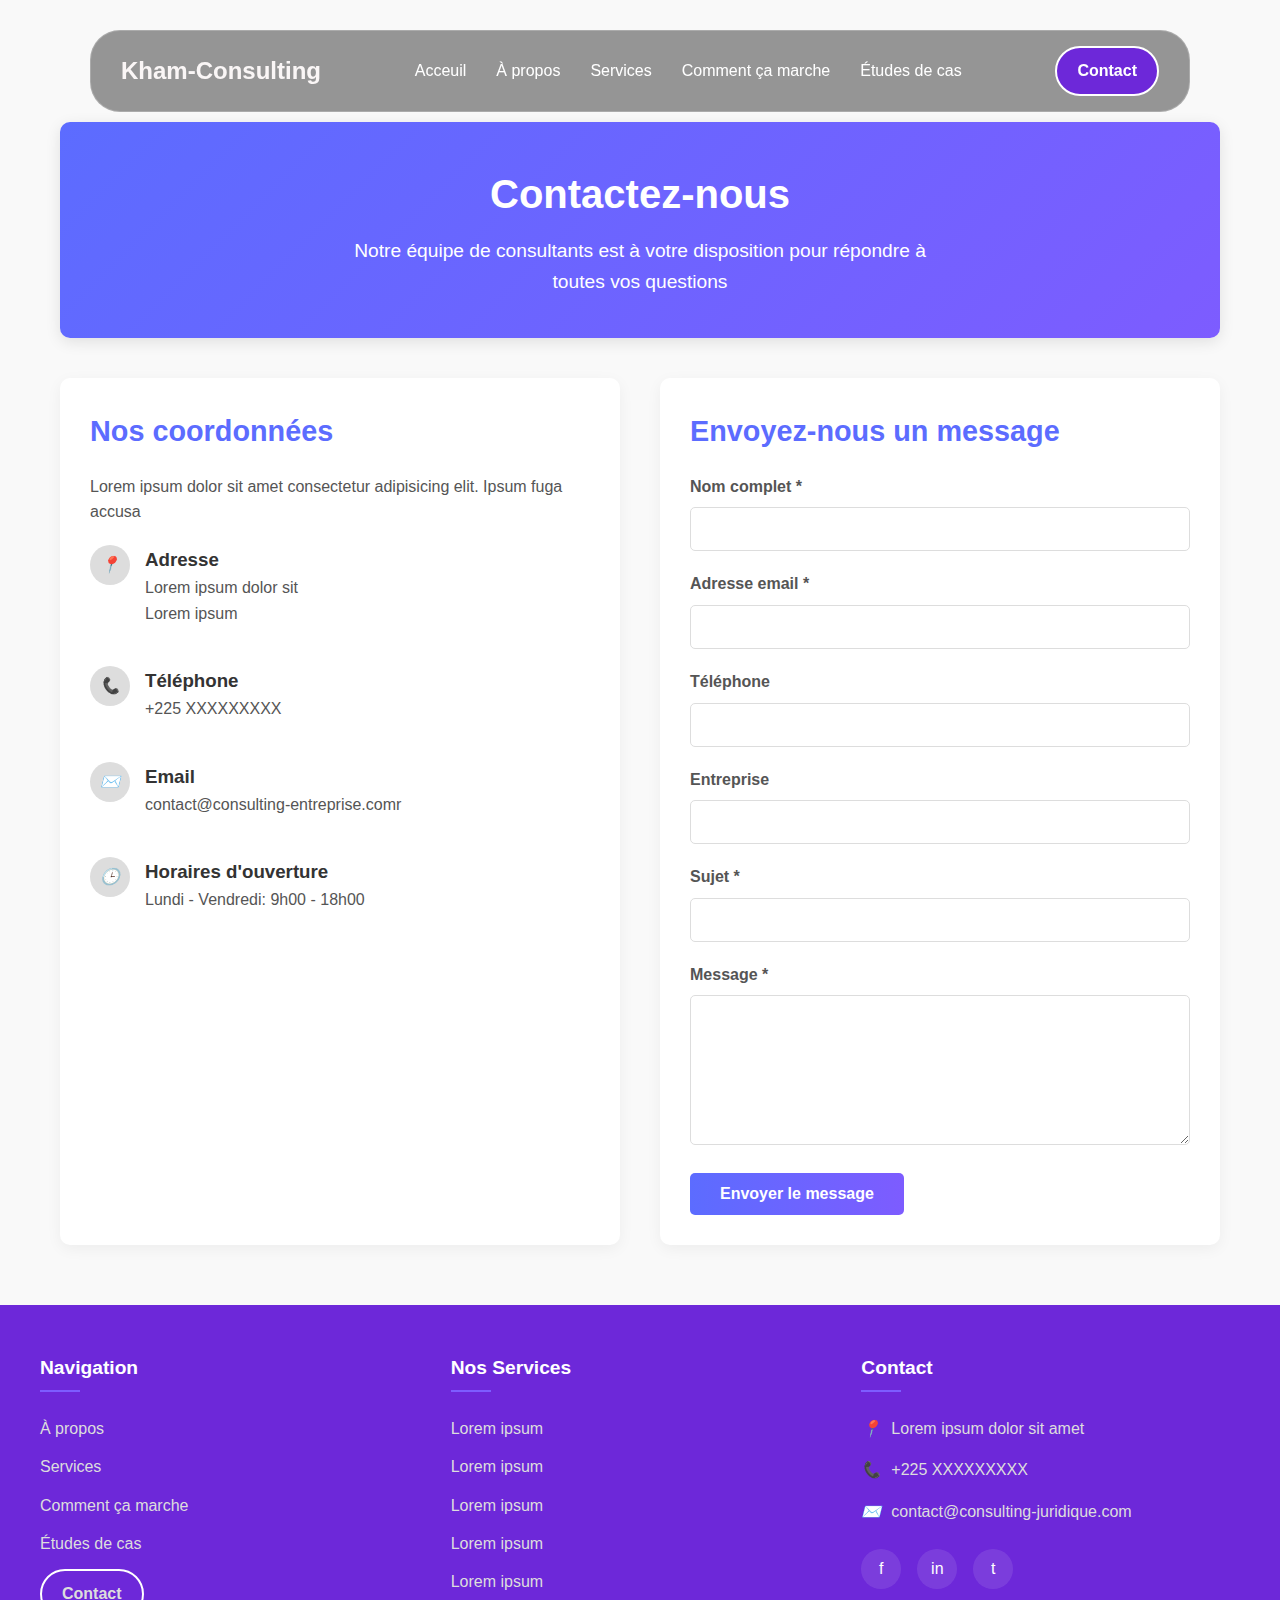
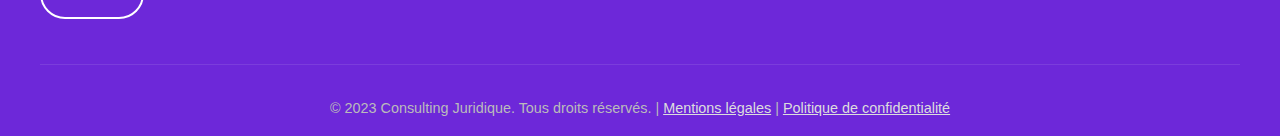
<file: contact.html>
<!DOCTYPE html>
<html lang="fr">
<head>
    <meta charset="UTF-8">
    <meta name="viewport" content="width=device-width, initial-scale=1.0">
    <title>Contactez-nous | Entreprise de Consulting</title>
    <style>
        :root {
            --primary: #5c6cff;
            --secondary: #7d5cff;
            --light: #dddddd;
        }
        
        * {
            margin: 0;
            padding: 0;
            box-sizing: border-box;
            font-family: 'Segoe UI', Tahoma, Geneva, Verdana, sans-serif;
        }
        
        body {
            background-color: #f9f9f9;
            color: #333;
            line-height: 1.6;
        }
        
        .container {
            max-width: 1200px;
            margin: 0 auto;
            padding: 20px;
        }
        /* NAVBAR */
.navbar {
  position: fixed;
  top: 30px;
  left: 50%;
  transform: translateX(-50%);
  width: 90%;
  max-width: 1100px;
  padding: 15px 30px;
  display: flex;
  justify-content: space-between;
  align-items: center;
  background: rgba(0, 0, 0, 0.4);
  backdrop-filter: blur(10px);
  border: 1px solid rgba(255, 255, 255, 0.2);
  border-radius: 30px;
  z-index: 1000;
  transition: all 0.3s ease;
}

.navbar.scrolled {
  top: 15px;
  background: rgba(0, 0, 0, 0.8);
}

.logo {
  font-size: 1.5rem;
  font-weight: bold;
  color: white;
}

.nav-links {
  list-style: none;
  display: flex;
  gap: 30px;
}

.nav-links li a {
  text-decoration: none;
  color: white;
  font-size: 1rem;
  transition: color 0.3s;
  font-weight: 500;
}

.nav-links li a:hover {
  color: #5c6cff;
}

.btn-nav {
  padding: 10px 20px;
  border: 2px solid white;
  border-radius: 30px;
  color: white;
  background-color: #6d28d9;
  text-decoration: none;
  font-weight: bold;
  transition: all 0.3s ease;
}

.btn-nav:hover {
  background: white;
  color: #6d28d9;
}

/* Toggle bar */
.icons {
  display: none;
  font-size: 2rem;
  color: white;
  cursor: pointer;
  z-index: 1001;
}
        .contacter-nous {
            text-align: center;
            padding: 40px 0;
            background: linear-gradient(135deg, var(--primary), var(--secondary));
            color: white;
            border-radius: 10px;
            margin-bottom: 40px;
            box-shadow: 0 4px 15px rgba(0, 0, 0, 0.1);
        }
        
        .contacter-nous h1 {
            font-size: 2.5rem;
            margin-bottom: 10px;
        }
        
        .contacter-nous p {
            font-size: 1.2rem;
            max-width: 600px;
            margin: 0 auto;
        }
        
        .contact-container {
            display: flex;
            flex-wrap: wrap;
            gap: 40px;
            margin-bottom: 40px;
        }
        
        .contact-info {
            flex: 1;
            min-width: 300px;
            background-color: white;
            padding: 30px;
            border-radius: 10px;
            box-shadow: 0 4px 15px rgba(0, 0, 0, 0.05);
        }
        
        .contact-info h2 {
            color: var(--primary);
            margin-bottom: 20px;
            font-size: 1.8rem;
        }
        
        .contact-info p {
            margin-bottom: 20px;
            color: #555;
        }
        
        .info-item {
            display: flex;
            align-items: flex-start;
            margin-bottom: 20px;
        }
        
        .info-item i {
            background-color: var(--light);
            color: var(--primary);
            width: 40px;
            height: 40px;
            border-radius: 50%;
            display: flex;
            align-items: center;
            justify-content: center;
            margin-right: 15px;
            flex-shrink: 0;
        }
        
        .contact-form {
            flex: 1;
            min-width: 300px;
            background-color: white;
            padding: 30px;
            border-radius: 10px;
            box-shadow: 0 4px 15px rgba(0, 0, 0, 0.05);
        }
        
        .contact-form h2 {
            color: var(--primary);
            margin-bottom: 20px;
            font-size: 1.8rem;
        }
        
        .form-group {
            margin-bottom: 20px;
        }
        
        .form-group label {
            display: block;
            margin-bottom: 8px;
            font-weight: 600;
            color: #555;
        }
        
        .form-control {
            width: 100%;
            padding: 12px 15px;
            border: 1px solid var(--light);
            border-radius: 5px;
            font-size: 1rem;
            transition: all 0.3s ease;
        }
        
        .form-control:focus {
            border-color: var(--primary);
            outline: none;
            box-shadow: 0 0 0 2px rgba(92, 108, 255, 0.2);
        }
        
        textarea.form-control {
            min-height: 150px;
            resize: vertical;
        }
        
        .btn {
            background: linear-gradient(to right, var(--primary), var(--secondary));
            color: white;
            border: none;
            padding: 12px 30px;
            font-size: 1rem;
            border-radius: 5px;
            cursor: pointer;
            transition: all 0.3s ease;
            font-weight: 600;
        }
        
        .btn:hover {
            transform: translateY(-2px);
            box-shadow: 0 4px 10px rgba(92, 108, 255, 0.3);
        }
        
        .form-message {
            padding: 15px;
            border-radius: 5px;
            margin-bottom: 20px;
            display: none;
        }
        
        .success {
            background-color: #d4edda;
            color: #155724;
            border: 1px solid #c3e6cb;
        }
        
        .error {
            background-color: #f8d7da;
            color: #721c24;
            border: 1px solid #f5c6cb;
        }
        
        .footer {
  background-color: #6d28d9;
  color: #dddddd;
  padding: 3rem 1rem 1rem;
}

.footer-container {
  max-width: 1200px;
  margin: 0 auto;
  display: grid;
  grid-template-columns: repeat(auto-fit, minmax(250px, 1fr));
  gap: 2rem;
}

.footer-section h3 {
  color: white;
  margin-bottom: 1.5rem;
  font-size: 1.2rem;
  position: relative;
  padding-bottom: 0.5rem;
}

.footer-section h3::after {
  content: '';
  position: absolute;
  left: 0;
  bottom: 0;
  width: 40px;
  height: 2px;
  background-color: #7d5cff;
}

.footer-links {
  list-style: none;
}

.footer-links li {
  margin-bottom: 0.8rem;
}

.footer-links a {
  color: #dddddd;
  text-decoration: none;
  transition: color 0.3s ease;
  display: inline-block;
}

.footer-links a:hover {
  color: #7d5cff;
  transform: translateX(5px);
}

.footer-contact p {
  margin-bottom: 1rem;
  display: flex;
  align-items: flex-start;
}

.footer-contact i {
  margin-right: 10px;
  color: #7d5cff;
  min-width: 20px;
}

.footer-social {
  display: flex;
  gap: 1rem;
  margin-top: 1.5rem;
}

.social-icon {
  display: inline-flex;
  align-items: center;
  justify-content: center;
  width: 40px;
  height: 40px;
  background-color: rgba(255, 255, 255, 0.1);
  border-radius: 50%;
  color: white;
  text-decoration: none;
  transition: all 0.3s ease;
}

.social-icon:hover {
  background-color: #7d5cff;
  transform: translateY(-3px);
}

.footer-bottom {
  max-width: 1200px;
  margin: 0 auto;
  text-align: center;
  padding-top: 2rem;
  margin-top: 2rem;
  border-top: 1px solid rgba(255, 255, 255, 0.1);
  font-size: 0.9rem;
  color: #bbbbbb;
}




/* Responsive */
@media (max-width: 768px) {
  .footer-container {
      grid-template-columns: 1fr;
      text-align: center;
  }
  
  .footer-section h3::after {
      left: 50%;
      transform: translateX(-50%);
  }
  
  .footer-contact p {
      justify-content: center;
  }
}
    </style>
</head>
<body>
    <header class="navbar">
        <div class="logo"><a href="index.html" style="text-decoration: none; color: #faf6f6;">Kham-Consulting</a></div>

        <label for="menu-toggle" class="icons">
            <i class='bxr bx-menu' id="menu-icon"></i> 
        </label>
        <nav>
            <ul class="nav-links">
                <li><a href="index.html">Acceuil</a></li>  
              <li><a href="#about">À propos</a></li>
              <li><a href="#services">Services</a></li>
              <li><a href="#how">Comment ça marche</a></li>
              <li><a href="#case-studies">Études de cas</a></li>
            </ul>
        </nav>
        <a href="contact.html" class="btn-nav">Contact</a>
    </header>
    <br><br><br><br>
    <div class="container">
        <div class="contacter-nous">
            <h1>Contactez-nous</h1>
            <p>Notre équipe de consultants est à votre disposition pour répondre à toutes vos questions</p>
        </div>
        
        <div class="contact-container">
            <div class="contact-info">
                <h2>Nos coordonnées</h2>
                <p>Lorem ipsum dolor sit amet consectetur adipisicing elit. Ipsum fuga accusa</p>
                
                <div class="info-item">
                    <i>📍</i>
                    <div>
                        <h3>Adresse</h3>
                        <p>Lorem ipsum dolor sit<br>Lorem ipsum</p>
                    </div>
                </div>
                
                <div class="info-item">
                    <i>📞</i>
                    <div>
                        <h3>Téléphone</h3>
                        <p>+225 XXXXXXXXX</p>
                    </div>
                </div>
                
                <div class="info-item">
                    <i>✉️</i>
                    <div>
                        <h3>Email</h3>
                        <p>contact@consulting-entreprise.comr</p>
                    </div>
                </div>
                
                <div class="info-item">
                    <i>🕒</i>
                    <div>
                        <h3>Horaires d'ouverture</h3>
                        <p>Lundi - Vendredi: 9h00 - 18h00</p>
                    </div>
                </div>
            </div>
            
            <div class="contact-form">
                <h2>Envoyez-nous un message</h2>
                <div id="form-message" class="form-message"></div>
                
                <form id="contact-form" action="index.php" method="POST">
                    <div class="form-group">
                        <label for="name">Nom complet *</label>
                        <input type="text" id="name" name="name" class="form-control" required>
                    </div>
                    
                    <div class="form-group">
                        <label for="email">Adresse email *</label>
                        <input type="email" id="email" name="email" class="form-control" required>
                    </div>
                    
                    <div class="form-group">
                        <label for="phone">Téléphone</label>
                        <input type="tel" id="phone" name="phone" class="form-control">
                    </div>
                    
                    <div class="form-group">
                        <label for="company">Entreprise</label>
                        <input type="text" id="company" name="company" class="form-control">
                    </div>
                    
                    <div class="form-group">
                        <label for="subject">Sujet *</label>
                        <input type="text" id="subject" name="subject" class="form-control" required>
                    </div>
                    
                    <div class="form-group">
                        <label for="message">Message *</label>
                        <textarea id="message" name="message" class="form-control" required></textarea>
                    </div>
                    
                    <button type="submit" class="btn">Envoyer le message</button>
                </form>
            </div>
        </div>
    </div>

    <div data-aos="fade-up"
    data-aos-duration="3000">
    <footer class="footer">
       <div class="footer-container">
           <div class="footer-section">
               <h3>Navigation</h3>
               <ul class="footer-links">
                   <li><a href="#about">À propos</a></li>
                   <li><a href="#services">Services</a></li>
                   <li><a href="#how">Comment ça marche</a></li>
                   <li><a href="#case-studies">Études de cas</a></li>
                   <li><a href="contact.html" class="btn-nav">Contact</a></li>
               </ul>
           </div>
           
           <div class="footer-section">
               <h3>Nos Services</h3>
               <ul class="footer-links">
                   <li><a href="#">Lorem ipsum</a></li>
                   <li><a href="#">Lorem ipsum</a></li>
                   <li><a href="#">Lorem ipsum</a></li>
                   <li><a href="#">Lorem ipsum</a></li>
                   <li><a href="#">Lorem ipsum</a></li>
               </ul>
           </div>
           
           <div class="footer-section">
               <h3>Contact</h3>
               <div class="footer-contact">
                   <p>
                       <i>📍</i> Lorem ipsum dolor sit amet
                   </p>
                   <p>
                       <i>📞</i> +225 XXXXXXXXX
                   </p>
                   <p>
                       <i>✉️</i> contact@consulting-juridique.com
                   </p>
               </div>
               
               <div class="footer-social">
                   <a href="#" class="social-icon">f</a>
                   <a href="#" class="social-icon">in</a>
                   <a href="#" class="social-icon">t</a>
               </div>
           </div>
       </div>
       
       <div class="footer-bottom">
           <p>&copy; 2023 Consulting Juridique. Tous droits réservés. | <a href="#" style="color: #dddddd;">Mentions légales</a> | <a href="#" style="color: #dddddd;">Politique de confidentialité</a></p>
       </div>
   </footer>
</div>



    <script>
        document.getElementById('contact-form').addEventListener('submit', function(e) {
            e.preventDefault();
            
            const form = this;
            const formData = new FormData(form);
            const messageDiv = document.getElementById('form-message');
            
            // Afficher un message de chargement
            messageDiv.textContent = 'Envoi en cours...';
            messageDiv.className = 'form-message';
            messageDiv.style.display = 'block';
            
            fetch(form.action, {
                method: 'POST',
                body: formData
            })
            .then(response => response.json())
            .then(data => {
                if (data.success) {
                    messageDiv.textContent = data.message;
                    messageDiv.className = 'form-message success';
                    form.reset();
                } else {
                    messageDiv.textContent = data.message;
                    messageDiv.className = 'form-message error';
                }
            })
            .catch(error => {
                messageDiv.textContent = 'Une erreur est survenue. Veuillez réessayer.';
                messageDiv.className = 'form-message error';
                console.error('Erreur:', error);
            });
        });
    </script>
</body>
</html>
</file>
